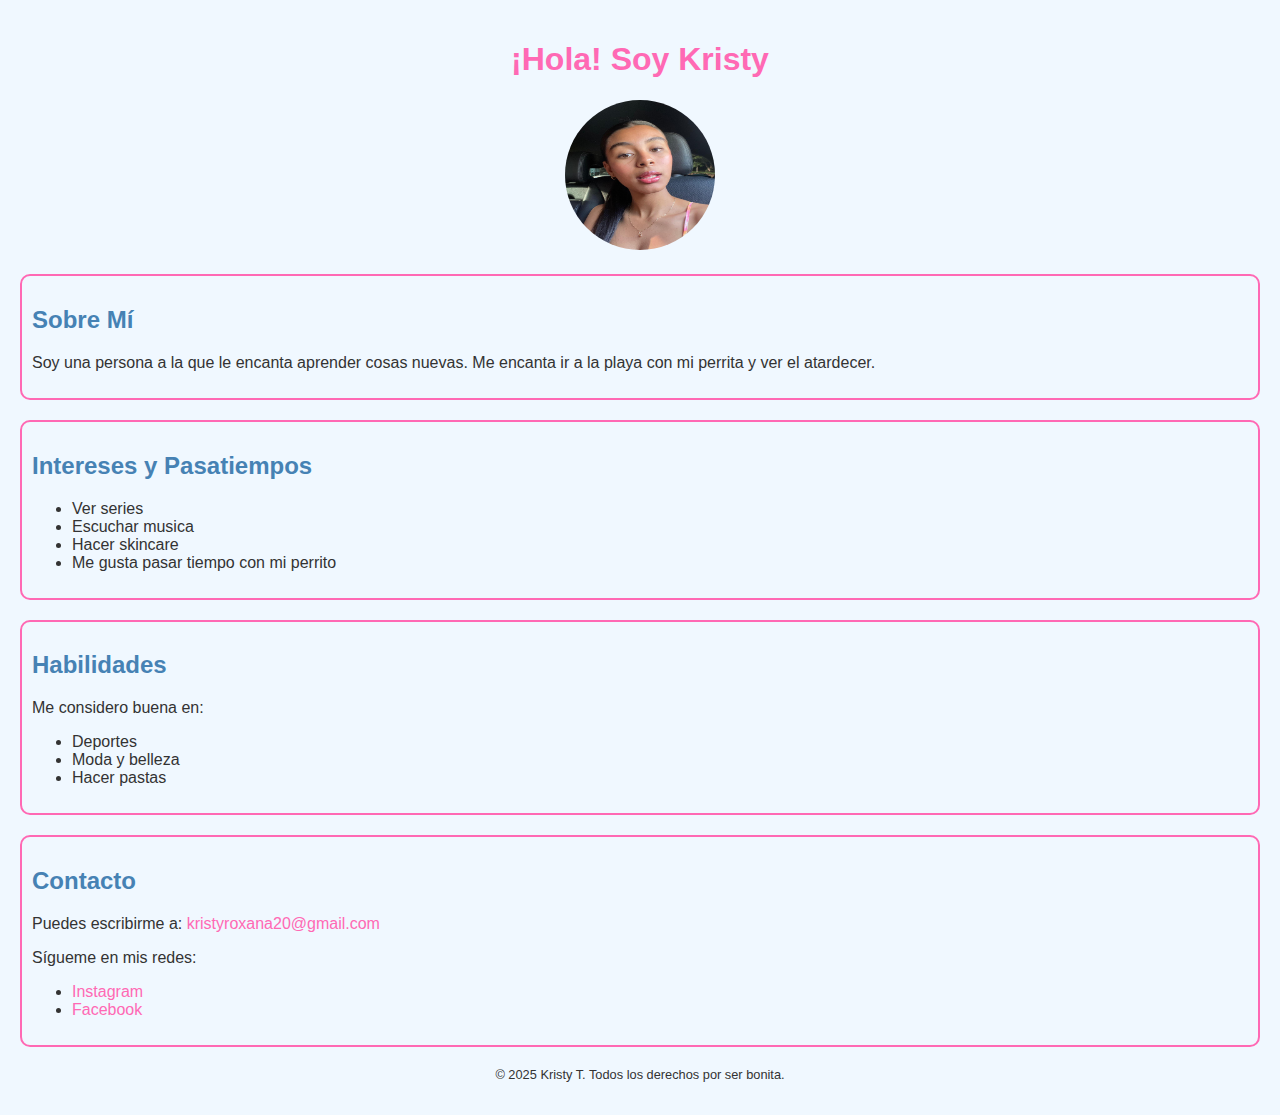
<file: index.html>
<!DOCTYPE html>
<html lang="es">
<head>
    <meta charset="UTF-8">
    <meta name="viewport" content="width=device-width, initial-scale=1.0">
    <title>Mi Sitio Web Personal</title>
   <link rel="stylesheet" href="estilos.css">
</head>
<body>
    <header>
        <h1>¡Hola! Soy Kristy</h1>
        <img src="img/Kristy Photo.jpg" alt="Foto de Kristy" class="profile-pic">
    </header>

    <section class="biography">
        <h2>Sobre Mí</h2>
        <p> Soy una persona a la que le encanta aprender cosas nuevas. Me encanta ir a la playa con mi perrita y ver el atardecer.</p>
    </section>

    <section class="interests">
        <h2>Intereses y Pasatiempos</h2>
        <ul>
            <li>Ver series </li>
            <li>Escuchar musica </li>
            <li>Hacer skincare</li>
            <li>Me gusta pasar tiempo con mi perrito </li>
        </ul>
    </section>

    <section class="skills">
        <h2>Habilidades</h2>
        <p>Me considero buena en:</p>
        <ul>
            <li>Deportes </li>
            <li>Moda y belleza</li>
            <li>Hacer pastas</li>
        </ul>
    </section>

    <section class="contact">
        <h2>Contacto</h2>
        <p>Puedes escribirme a: <a href="mailto:tuemail@example.com">kristyroxana20@gmail.com</a></p>
        <p>Sígueme en mis redes:</p>
        <ul>
            <li><a href="https://www.youtube.com/">Instagram</a></li>
            <li><a href="#">Facebook</a></li>
        </ul>
    </section>

    <footer>
        <p>&copy; 2025 Kristy T. Todos los derechos por ser bonita.</p>
    </footer>
</body>
</html>
</file>
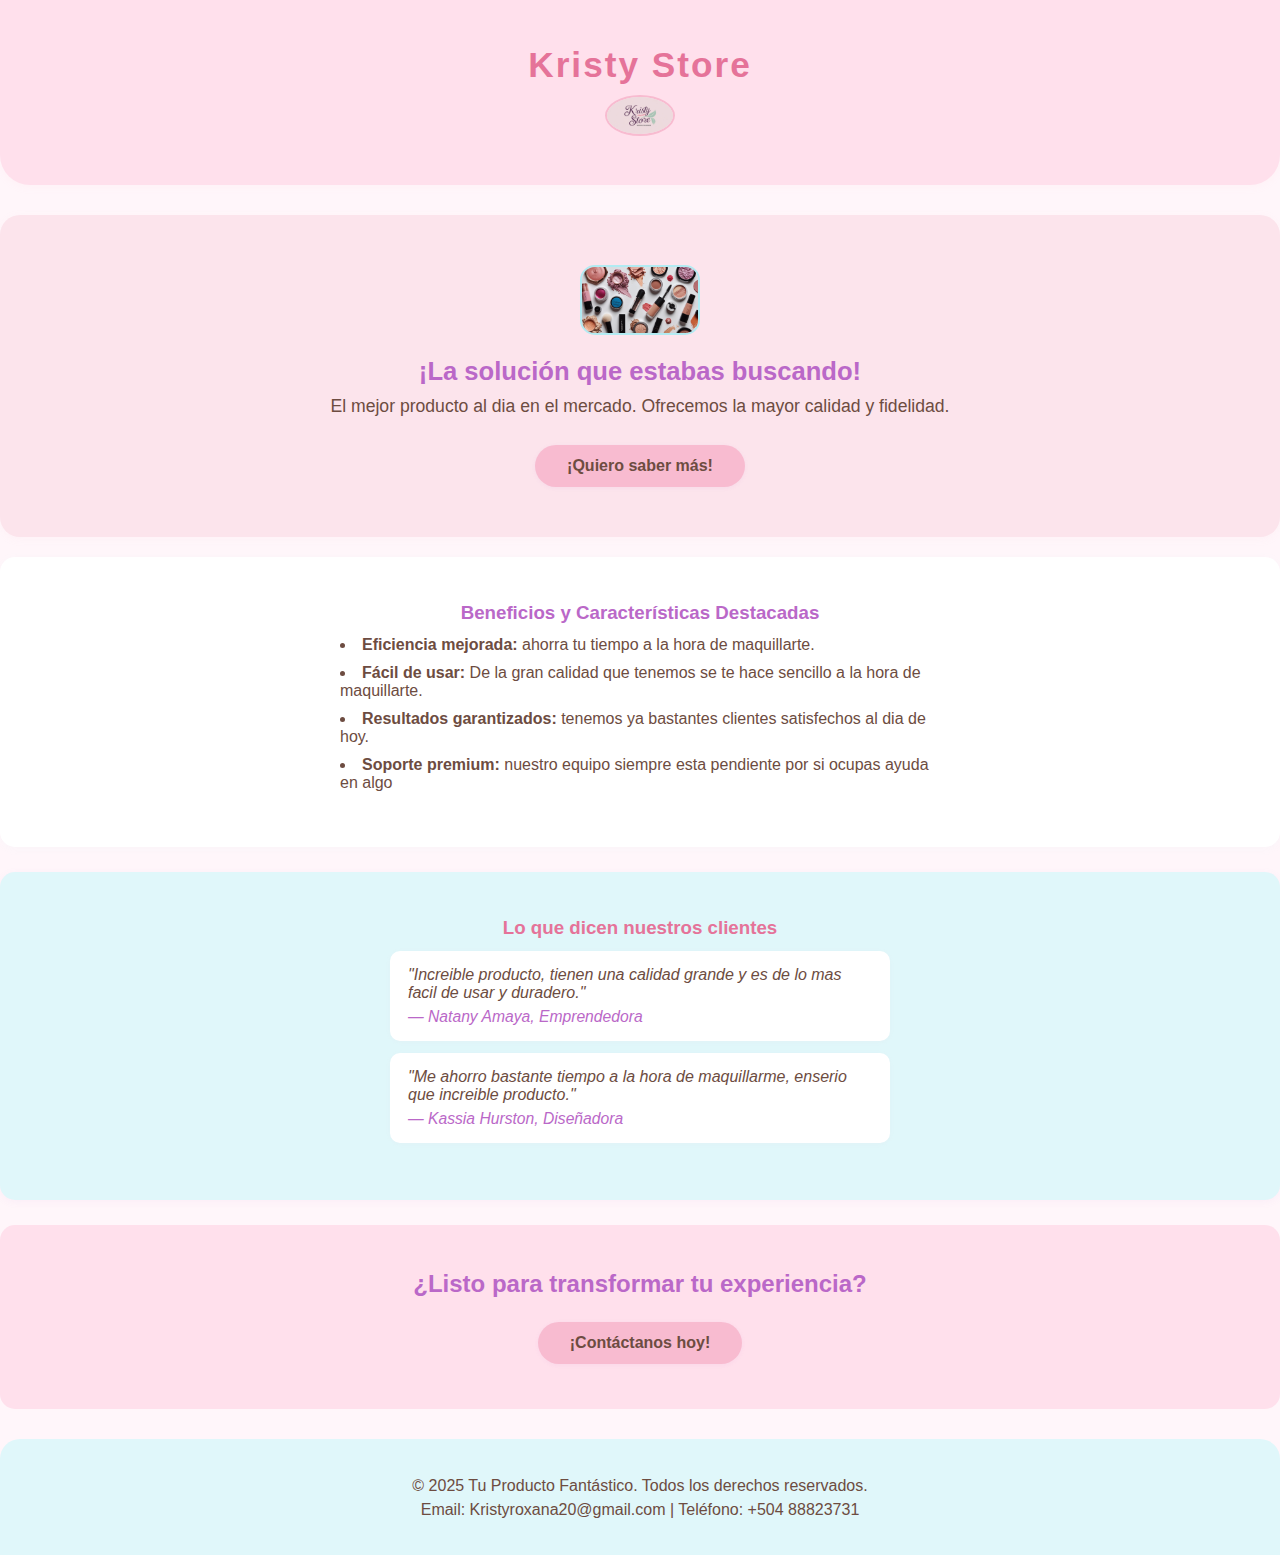
<file: tarea KT/index.html>
<!DOCTYPE html>
<html lang="es">
<head>
    <meta charset="UTF-8">
    <meta name="viewport" content="width=device-width, initial-scale=1.0">
    <title>Kristy Store</title>
    <link rel="stylesheet" href="style.css">
</head>
<body>
    <header class="header">
        <div class="container">
            <h1 class="product-name">Kristy Store</h1>
            <img src="img/haz un logo para ua pagina web el nombre es Kristy Store es para una muer usa colres pasteles.jpg" alt="Logo de Tu Producto" class="logo">
        </div>
    </header>

    <main>
        <section class="hero">
            <div class="container">
                <img src="img/genera una imagen de maquillaje de producto.jpg" alt ="imagen del producto" class="product image">
                <h2>¡La solución que estabas buscando!</h2>
                <p>El mejor producto al dia en el mercado. Ofrecemos la mayor calidad y fidelidad.</p>
                <a href="#contact" class="btn call-to-action">¡Quiero saber más!</a>
            </div>
        </section>

        <section class="features">
            <div class="container">
                <h3>Beneficios y Características Destacadas</h3>
                <ul>
                    <li><strong>Eficiencia mejorada:</strong> ahorra tu tiempo a la hora de maquillarte.</li>
                    <li><strong>Fácil de usar:</strong> De la gran calidad que tenemos se te hace sencillo a la hora de maquillarte. </li>
                    <li><strong>Resultados garantizados:</strong> tenemos ya bastantes clientes satisfechos al dia de hoy.</li>
                    <li><strong>Soporte premium:</strong> nuestro equipo siempre esta pendiente por si ocupas ayuda en algo </li>
                </ul>
            </div>
        </section>

        <section class="testimonials">
            <div class="container">
                <h3>Lo que dicen nuestros clientes</h3>
                <div class="testimonial-item">
                    <p>"Increible producto, tienen una calidad grande y es de lo mas facil de usar y duradero."</p>
                    <cite>— Natany Amaya, Emprendedora</cite>
                </div>
                <div class="testimonial-item">
                    <p>"Me ahorro bastante tiempo a la hora de maquillarme, enserio que increible producto."</p>
                    <cite>— Kassia Hurston, Diseñadora</cite>
                </div>
            </div>
        </section>

        <section class="call-to-action-bottom" id="contact">
            <div class="container">
                <h2>¿Listo para transformar tu experiencia?</h2>
                <a href="mailto:Kristyroxana20@gmail.com?subject=Consulta%20Kristy%20Store" class="btn secondary-action">¡Contáctanos hoy!</a>
            </div>
        </section>
    </main>

    <footer class="footer">
        <div class="container">
            <p>&copy; 2025 Tu Producto Fantástico. Todos los derechos reservados.</p>
            <p>Email: Kristyroxana20@gmail.com | Teléfono: +504 88823731</p>
            
        </div>
    </footer>
</body>
</html>
</file>
<file: estilos.css>
body {
    font-family: 'Arial', sans-serif;
    background-color: #f0f8ff; /* Color de fondo claro */
    color: #333;
    margin: 0;
    padding: 20px;
}

header {
    text-align: center;
    margin-bottom: 20px;
}

.profile-pic {
    width: 150px;
    height: 150px;
    border-radius: 75px; /* Forma circular */
}

h1 {
    color: #ff69b4; /* Color rosa */
}

h2 {
    color: #4682b4; /* Color azul */
}

section {
    margin-bottom: 20px;
    padding: 10px;
    border: 2px solid #ff69b4; /* Borde rosa */
    border-radius: 10px; /* Bordes redondeados */
}

a {
    color: #ff69b4; /* Color de enlaces */
    text-decoration: none; /* Sin subrayado */
}

a:hover {
    text-decoration: underline; /* Subrayado al pasar el ratón */
}

footer {
    text-align: center;
    margin-top: 20px;
    font-size: 0.8em;
}
</file>
<file: tarea KT/style.css>
/* Reset básico */
* {
    margin: 0;
    padding: 0;
    box-sizing: border-box;
}

body {
    font-family: 'Segoe UI', 'Montserrat', Arial, sans-serif;
    background: #fff6fa;
    color: #4d4d4d;
}

.container {
    width: 90%;
    max-width: 900px;
    margin: 0 auto;
    padding: 20px 0;
}

/* Header */
.header {
    background: #ffe0ec; /* pastel rosado */
    padding: 25px 0 15px 0;
    text-align: center;
    border-radius: 0 0 30px 30px;
    box-shadow: 0 2px 8px rgba(255,192,203,0.08);
}

.product-name {
    font-family: 'Montserrat', sans-serif;
    color: #e57399;
    font-size: 2.2rem;
    margin-bottom: 10px;
    letter-spacing: 2px;
}

.logo {
    width: 70px;
    height: auto;
    border-radius: 50%;
    border: 2px solid #f8bbd0;
    margin-bottom: 10px;
}

/* Hero */
.hero {
    background: #fce4ec; /* pastel rosado claro */
    border-radius: 20px;
    margin: 30px 0 20px 0;
    padding: 30px 0;
    text-align: center;
    box-shadow: 0 2px 8px rgba(248,187,208,0.08);
}

.hero img {
    width: 120px;
    border-radius: 15px;
    margin-bottom: 18px;
    border: 2px solid #b2ebf2;
}

.hero h2 {
    color: #ba68c8;
    font-family: 'Montserrat', sans-serif;
    font-size: 1.6rem;
    margin-bottom: 10px;
}

.hero p {
    color: #6d4c41;
    font-size: 1.1rem;
    margin-bottom: 18px;
}

.btn {
    background: #f8bbd0; /* pastel rosado */
    color: #6d4c41;
    padding: 12px 32px;
    border: none;
    border-radius: 25px;
    font-size: 1rem;
    font-weight: bold;
    text-decoration: none;
    cursor: pointer;
    transition: background 0.2s, color 0.2s;
    box-shadow: 0 1px 4px rgba(186,104,200,0.08);
    margin-top: 10px;
    display: inline-block;
}

.btn:hover {
    background: #b2ebf2; /* pastel celeste */
    color: #e57399;
}

/* Features */
.features {
    background: #fff; /* blanco */
    border-radius: 15px;
    padding: 25px 0;
    margin-bottom: 25px;
    box-shadow: 0 2px 8px rgba(178,235,242,0.06);
}

.features h3 {
    color: #ba68c8;
    font-family: 'Montserrat', sans-serif;
    margin-bottom: 12px;
    text-align: center;
}

.features ul {
    list-style: disc inside;
    color: #6d4c41;
    font-size: 1rem;
    margin: 0 auto;
    max-width: 600px;
}

.features li {
    margin-bottom: 10px;
}

/* Testimonials */
.testimonials {
    background: #e0f7fa; /* pastel celeste */
    border-radius: 15px;
    padding: 25px 0;
    margin-bottom: 25px;
    box-shadow: 0 2px 8px rgba(186,104,200,0.06);
}

.testimonials h3 {
    color: #e57399;
    font-family: 'Montserrat', sans-serif;
    margin-bottom: 12px;
    text-align: center;
}

.testimonial-item {
    background: #fff;
    border-radius: 10px;
    margin: 12px auto;
    padding: 15px 18px;
    max-width: 500px;
    box-shadow: 0 1px 4px rgba(248,187,208,0.08);
}

.testimonial-item p {
    font-style: italic;
    color: #6d4c41;
    margin-bottom: 6px;
}

.testimonial-item cite {
    color: #ba68c8;
    font-size: 0.98rem;
}

/* Call to action bottom */
.call-to-action-bottom {
    background: #ffe0ec; /* pastel rosado */
    border-radius: 15px;
    padding: 25px 0;
    text-align: center;
    margin-bottom: 30px;
}

.call-to-action-bottom h2 {
    color: #ba68c8;
    font-family: 'Montserrat', sans-serif;
    margin-bottom: 14px;
}

/* Footer */
.footer {
    background: #e0f7fa; /* pastel celeste */
    color: #6d4c41;
    padding: 18px 0 10px 0;
    border-radius: 20px 20px 0 0;
    text-align: center;
    font-size: 1rem;
}

.footer p {
    margin-bottom: 6px;
}

/* Responsive */
@media (max-width: 700px) {
    .container {
        width: 98%;
        padding: 0 5px;
    }
    .hero img {
        width: 90px;
    }
    .logo {
        width: 50px;
    }
}
</file>
